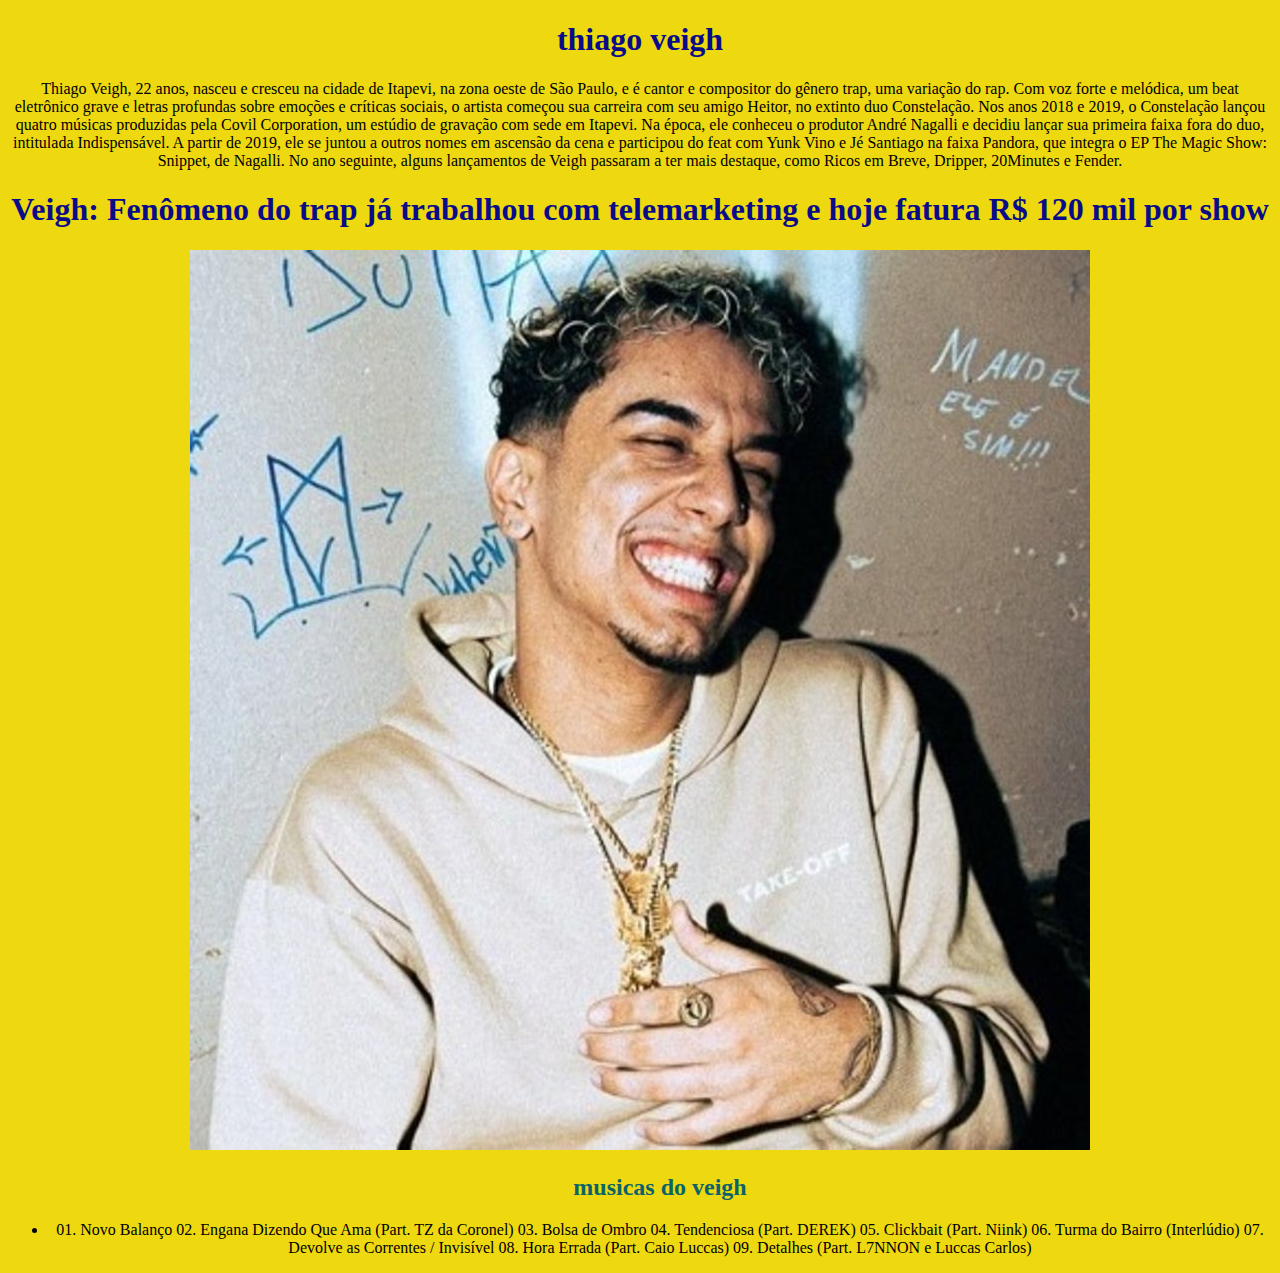
<file: index.html>
<!DOCTYPE html>
<html lang="pt-br">
<head>
    <meta charset="UTF-8">
    <meta http-equiv="X-UA-Compatible" content="IE=edge">
    <meta name="viewport" content="width=device-width, initial-scale=1.0">
    <title>veighvida.com</title>
    <link rel="stylesheet" href="sophia.css">
</head>
<body>
    <h1>thiago veigh</h1>
    <p>Thiago Veigh, 22 anos, nasceu e cresceu na cidade de Itapevi, na zona oeste de São Paulo, e é cantor e compositor do gênero trap, uma variação do rap. Com voz forte e melódica, um beat eletrônico grave e letras profundas sobre emoções e críticas sociais, o artista começou sua carreira com seu amigo Heitor, no extinto duo Constelação.

        Nos anos 2018 e 2019, o Constelação lançou quatro músicas produzidas pela Covil Corporation, um estúdio de gravação com sede em Itapevi. Na época, ele conheceu o produtor André Nagalli e decidiu lançar sua primeira faixa fora do duo, intitulada Indispensável.
        
        
        A partir de 2019, ele se juntou a outros nomes em ascensão da cena e participou do feat com Yunk Vino e Jé Santiago na faixa Pandora, que integra o EP The Magic Show: Snippet, de Nagalli. No ano seguinte, alguns lançamentos de Veigh passaram a ter mais destaque, como Ricos em Breve, Dripper, 20Minutes e Fender.</p>

        <h1>Veigh: Fenômeno do trap já trabalhou com telemarketing e hoje fatura R$ 120 mil por show 
        </h1>
    <img src="veigh.png" >
    <ul>
        <h2>musicas do veigh</h2>
        <li>01.
            Novo Balanço
            02.
            Engana Dizendo Que Ama (Part. TZ da Coronel)
            03.
            Bolsa de Ombro
            04.
            Tendenciosa (Part. DEREK)
            05.
            Clickbait (Part. Niink)
            06.
            Turma do Bairro (Interlúdio)
            07.
            Devolve as Correntes / Invisível
            08.
            Hora Errada (Part. Caio Luccas)
            09.
            Detalhes (Part. L7NNON e Luccas Carlos)</li>
    </ul>
        </body>
    

</html>
</file>
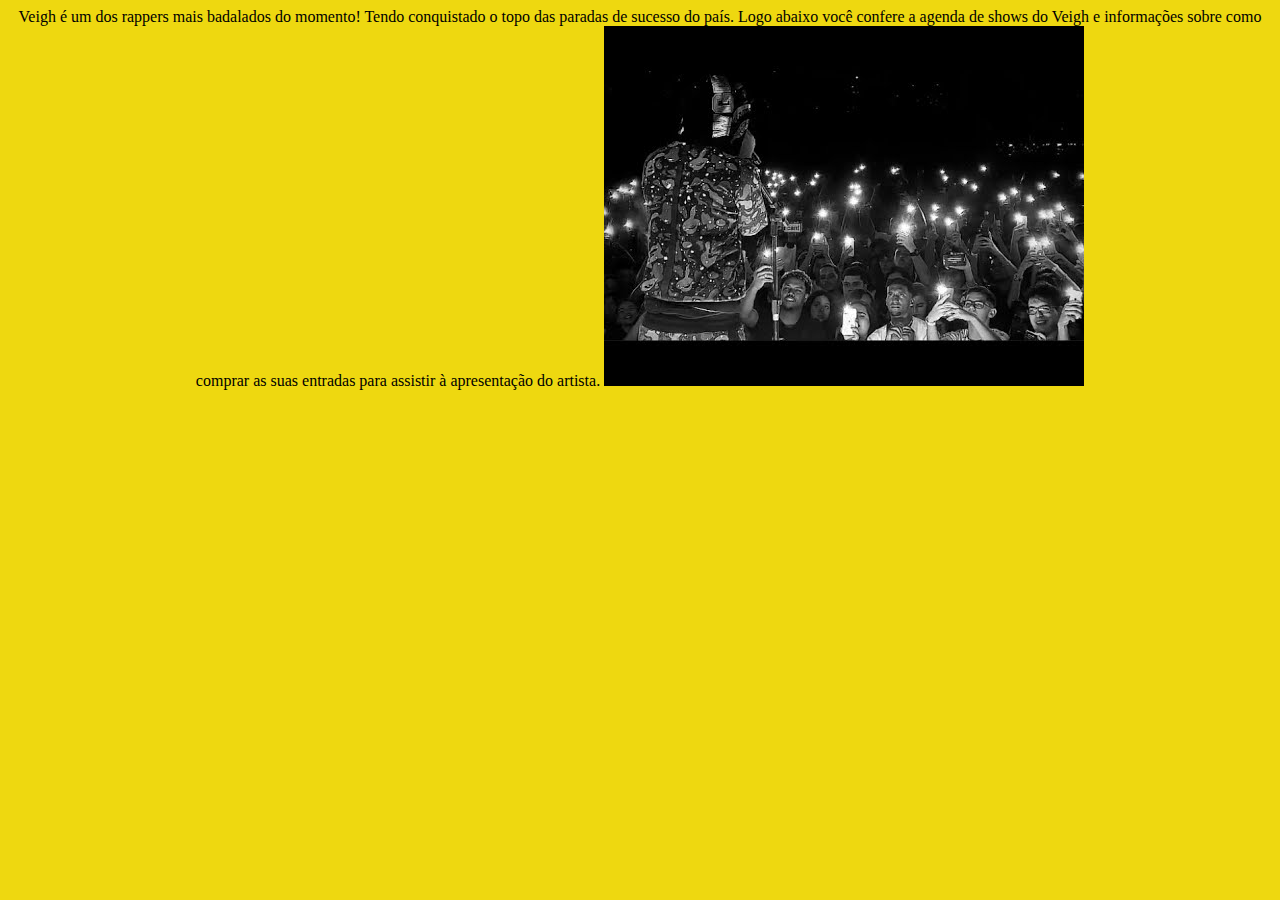
<file: sophia.html>
<!DOCTYPE html>
<html lang="pt-br">
<head>
    <meta charset="UTF-8">
    <meta http-equiv="X-UA-Compatible" content="IE=edge">
    <meta name="viewport" content="width=device-width, initial-scale=1.0">
    <title>veighvida.com</title>
    <link rel="stylesheet" href="sophia.css">
</head>
<body>
    Veigh é um dos rappers mais badalados do momento! Tendo conquistado o topo das paradas de sucesso 
do país. Logo abaixo você confere a agenda de shows do Veigh e informações sobre como comprar as suas 
entradas para assistir à apresentação do artista.
<img src="show.png">

</body>
</file>
<file: sophia.css>
h1 {
    color: rgb(9, 11, 136);
}
h2{
    color: rgb(11, 99, 105);
}
h3{
    color: rgb(11, 43, 230);
}
h4 {
    color: rgb(245, 18, 18);
}

body {
    background-color: rgb(238, 216, 16);

    text-align: center;
}
.imagem1 {
    width: 40%;
}
.imagemcentralizada {
 text-align: center;
}

.unicornio {
    font-style: initial;

}
.brilho {
   color: rgb(238, 135, 17);
    font-style: italic
}
.lista {
        display: inline-block;
        padding: 5%;
        margin-right: 10%;
        color: rgb(22, 174, 245);
        padding: 5%;
        border-color: rgb(24, 80, 165);
        border-width: 20px;
        border-style: solid;
        border-radius: 12px 50px 2px 120px;
    }

nav a{
    text-transform: uppercase;
    text-align: center;
    color: darkorchid;
    font-weight: 300;
    font-size: 100%;
    text-decoration: none ;
    border-color: pink;
    border-width: 10px;
    border-style: solid; 
    background-color: pink;
}
</file>
